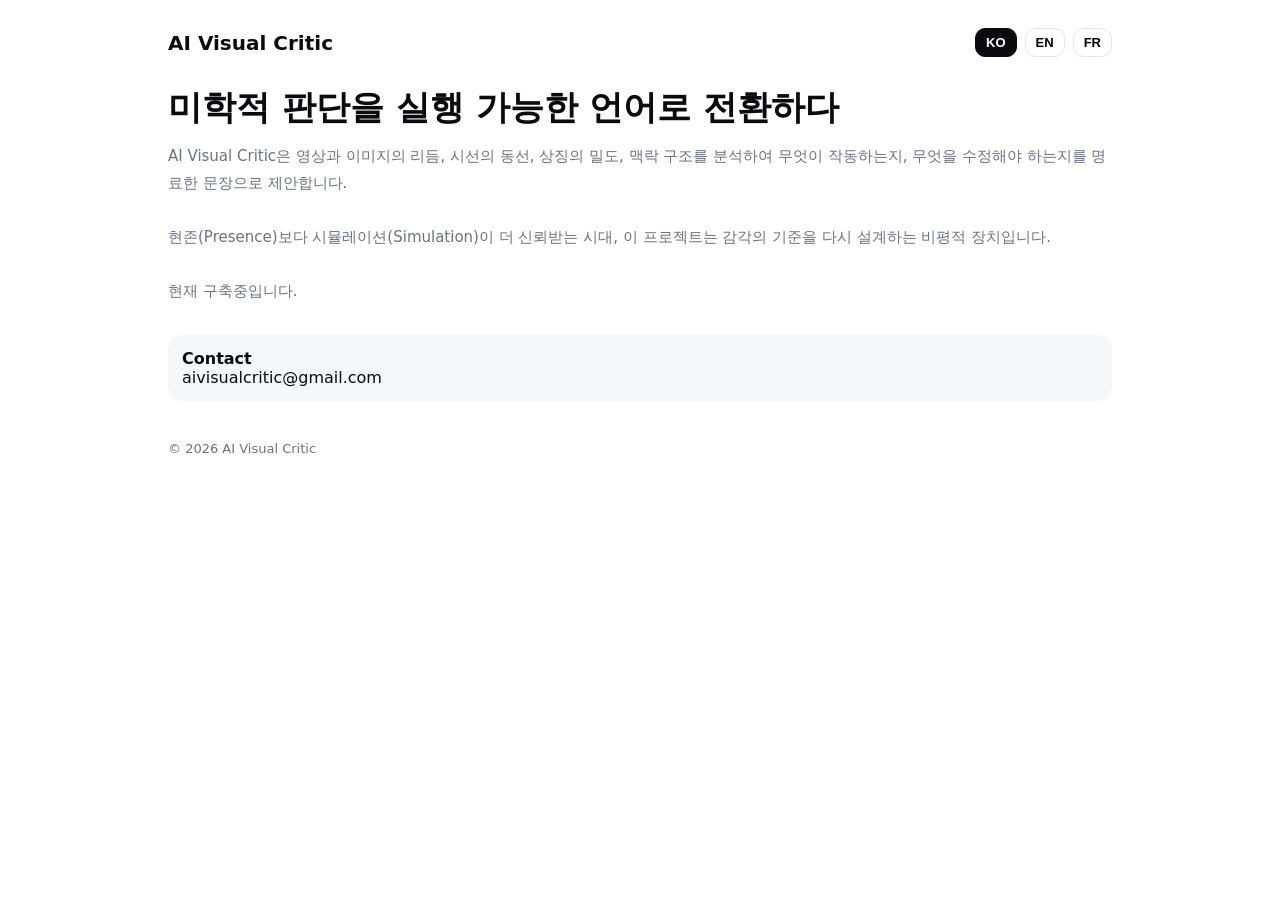
<file: multilang.html>
<!DOCTYPE html>
<html lang="ko">
<head>
<meta charset="UTF-8">
<meta name="viewport" content="width=device-width, initial-scale=1.0">
<title>AI Visual Critic</title>
<meta name="description" content="AI Visual Critic — 미학적 판단을 실행 가능한 언어로 전환하다.">

<style>
:root { --fg:#0b0b0f; --muted:#6b7280; --bg:#ffffff; --card:#f6f7fb; --line:#e5e7eb; }
*{box-sizing:border-box}
body{margin:0;font-family:system-ui,-apple-system,Segoe UI,Roboto,Apple SD Gothic Neo,Noto Sans KR,Arial,sans-serif;color:var(--fg);background:var(--bg)}
a{text-decoration:none;color:inherit}
.wrap{max-width:980px;margin:0 auto;padding:28px 18px 60px}
.top{display:flex;justify-content:space-between;align-items:center;flex-wrap:wrap;gap:10px}
.brand{font-weight:800;font-size:20px}
.lang{display:flex;gap:8px}
.lbtn{border:1px solid var(--line);padding:6px 10px;border-radius:10px;font-weight:700;font-size:13px;background:#fff;cursor:pointer}
.lbtn.active{background:var(--fg);color:#fff;border-color:var(--fg)}
.hero{margin-top:30px}
h1{font-size:34px;line-height:1.2;margin-bottom:14px}
.tagline{color:var(--muted);line-height:1.8;font-size:15px}
.section{margin-top:30px}
.card{background:var(--card);padding:14px;border-radius:14px;margin-top:10px}
.footer{margin-top:40px;font-size:13px;color:var(--muted)}
.panel{display:none}
.panel.active{display:block}
@media (max-width:768px){h1{font-size:26px}}
</style>
</head>

<body>
<div class="wrap">

<div class="top">
<div class="brand">AI Visual Critic</div>
<div class="lang">
<button class="lbtn" data-lang="ko">KO</button>
<button class="lbtn" data-lang="en">EN</button>
<button class="lbtn" data-lang="fr">FR</button>
</div>
</div>

<!-- ================== 한국어 ================== -->
<div class="panel" id="ko">
<div class="hero">
<h1>미학적 판단을 실행 가능한 언어로 전환하다</h1>
<p class="tagline">
AI Visual Critic은 영상과 이미지의 리듬, 시선의 동선, 상징의 밀도, 맥락 구조를 분석하여
무엇이 작동하는지, 무엇을 수정해야 하는지를 명료한 문장으로 제안합니다.
<br><br>
현존(Presence)보다 시뮬레이션(Simulation)이 더 신뢰받는 시대,
이 프로젝트는 감각의 기준을 다시 설계하는 비평적 장치입니다.
<br><br>
현재 구축중입니다.
</p>
</div>

<div class="section">
<div class="card">
<strong>Contact</strong><br>
<a href="mailto:aivisualcritic@gmail.com">aivisualcritic@gmail.com</a>
</div>
</div>
</div>

<!-- ================== English ================== -->
<div class="panel" id="en">
<div class="hero">
<h1>Transforming aesthetic judgment into actionable language</h1>
<p class="tagline">
AI Visual Critic analyzes rhythm, visual direction, symbolic density, and contextual structure
to articulate clearly what works and what requires revision.
<br><br>
In an era where simulation is often trusted more than presence,
this project aims to redefine critical standards of perception.
<br><br>
Currently under construction.
</p>
</div>

<div class="section">
<div class="card">
<strong>Contact</strong><br>
<a href="mailto:aivisualcritic@gmail.com">aivisualcritic@gmail.com</a>
</div>
</div>
</div>

<!-- ================== Français ================== -->
<div class="panel" id="fr">
<div class="hero">
<h1>Transformer le jugement esthétique en langage opératoire</h1>
<p class="tagline">
AI Visual Critic examine le rythme, la trajectoire du regard,
la densité symbolique et la structure contextuelle afin d’indiquer clairement
ce qui fonctionne et ce qui doit être révisé.
<br><br>
À une époque où la simulation inspire parfois plus de confiance que la présence,
le projet redéfinit les critères critiques du sensible.
<br><br>
Site en construction.
</p>
</div>

<div class="section">
<div class="card">
<strong>Contact</strong><br>
<a href="mailto:aivisualcritic@gmail.com">aivisualcritic@gmail.com</a>
</div>
</div>
</div>

<div class="footer">
© <span id="year"></span> AI Visual Critic
</div>

</div>

<script>
const panels = document.querySelectorAll('.panel');
const buttons = document.querySelectorAll('.lbtn');

function setLang(lang){
panels.forEach(p => p.classList.remove('active'));
document.getElementById(lang).classList.add('active');

buttons.forEach(b => b.classList.remove('active'));
document.querySelector(`[data-lang="${lang}"]`).classList.add('active');

localStorage.setItem('lang', lang);
}

buttons.forEach(btn=>{
btn.addEventListener('click',()=>setLang(btn.dataset.lang));
});

const savedLang = localStorage.getItem('lang') || 'ko';
setLang(savedLang);

document.getElementById('year').textContent = new Date().getFullYear();
</script>

</body>
</html>
</file>
